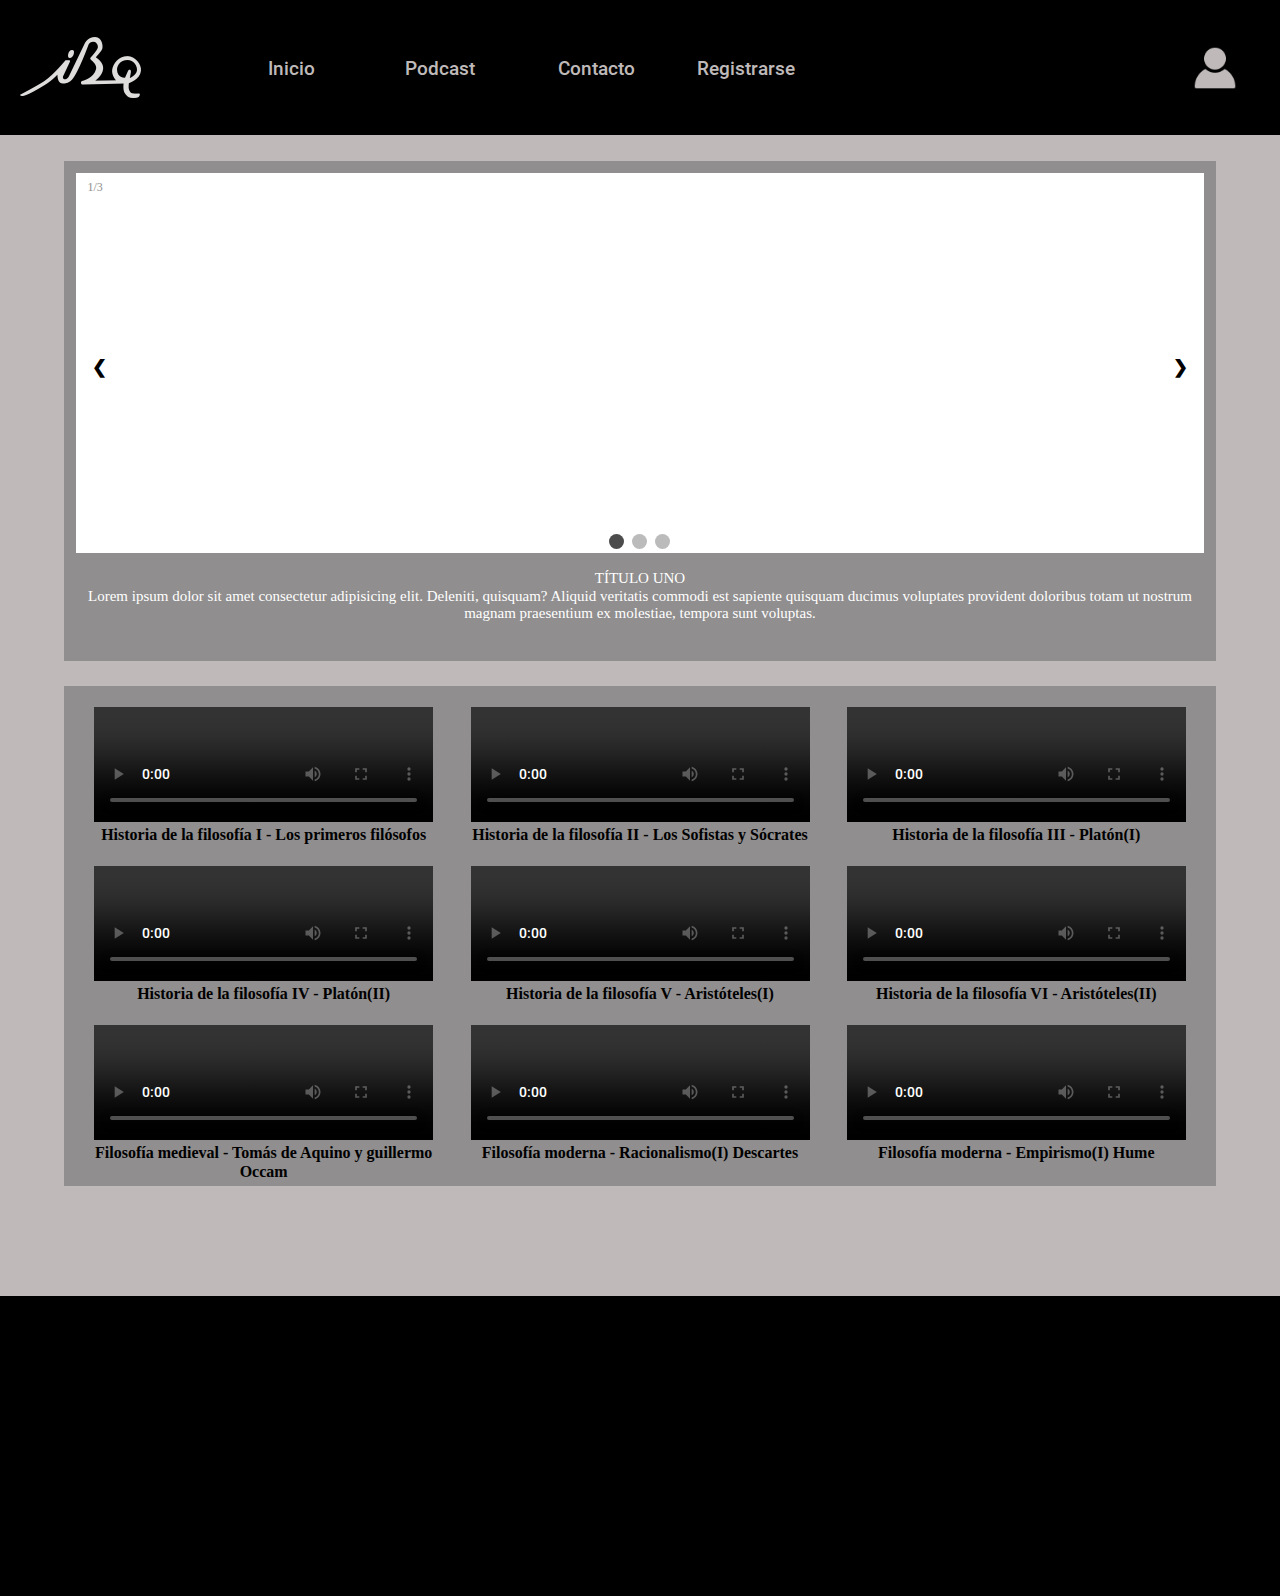
<file: FRONT/HTML/index.html>
<!DOCTYPE html>
<html lang="en">
<head>
    <meta charset="UTF-8">
    <meta http-equiv="X-UA-Compatible" content="IE=edge">
    <meta name="viewport" content="width=device-width, initial-scale=1.0">
    <title>Inicio</title>
    <link rel="stylesheet" href="../CSS/reset.css">
    <link rel="stylesheet" href="../CSS/body.css">
    <link rel="stylesheet" href="../CSS/fuentes.css">
    <link rel="stylesheet" href="../CSS/header.css">
    <link rel="stylesheet" href="../CSS/main.css">
    <link rel="stylesheet" href="../CSS/footer.css">
</head>
<body>
    <header>
        <div class="logo"></div>
        <nav class="barNav">
            <ul>
                <li><a href="#">Inicio</a></li>
                <li><a href="#">Podcast</a></li>
                <li><a href="#">Contacto</a></li>
                <li><a href="register.html">Registrarse</a></li>
            </ul>
        </nav>
        <a href="login.html"><div class="usuarioIcono"></div></a>
        </div>
        
    </header>
    
    <main>
        <section class="section">
            <div class="slider">
                <div class="mySlide imagenSlider">
                    <div class="numeroImagen">1/3</div>
                    <div class="textoImagen">TÍTULO UNO
                        <p class="parrafo">Lorem ipsum dolor sit amet consectetur adipisicing elit. Deleniti, quisquam? Aliquid veritatis commodi est sapiente quisquam ducimus voluptates provident doloribus totam ut nostrum magnam praesentium ex molestiae, tempora sunt voluptas.</p>
                    </div>
                </div>
                <div class="mySlide imagenSlider">
                    <div class="numeroImagen">2/3</div>
                    <div class="textoImagen">TÍTULO DOS
                        <p class="parrafo">Lorem ipsum dolor sit amet consectetur adipisicing elit. Nostrum animi nisi recusandae rem officiis reprehenderit, delectus mollitia id dignissimos odit voluptates sit temporibus voluptate ad, tenetur molestias dicta odio in assumenda facilis libero quos nam.</p>
                    </div>
                </div>
                <div class="mySlide imagenSlider">
                    <div class="numeroImagen">3/3</div>
                    <div class="textoImagen">TÍTULO TRES
                        <p class="parrafo">Lorem ipsum dolor sit amet consectetur adipisicing elit. Deleniti, quisquam? Aliquid veritatis commodi est sapiente quisquam ducimus voluptates provident doloribus totam ut nostrum magnam praesentium ex molestiae, tempora sunt voluptas.</p>
                    </div>
                </div>
                
                <a class="anterior" onclick="cambiarSlide(-1)" href="#">&#10094;</a>
                <a class="posterior" onclick="cambiarSlide(1)" href="#">&#10095;</a>

                <div class="mostrador">
                    <span class="punto" onclick="actualSlide(1)"></span>
                    <span class="punto" onclick="actualSlide(2)"></span>
                    <span class="punto" onclick="actualSlide(3)"></span>
                </div>
            </div>
        </section>
        <section>
            <div class="multimedia">
                <div class="video">
                    <video width="100%" height="80%" controls></video>
                    <h1>Historia de la filosofía I - Los primeros filósofos</h1>
                </div>
                <div class="video">
                    <video width="100%" height="80%" controls></video>
                    <h1>Historia de la filosofía II - Los Sofistas y Sócrates</h1>
                </div>
                <div class="video">
                    <video width="100%" height="80%" controls></video>
                    <h1>Historia de la filosofía III - Platón(I)</h1>
                </div>
                <div class="video">
                    <video width="100%" height="80%" controls></video>
                    <h1>Historia de la filosofía IV - Platón(II)</h1>
                </div>
                <div class="video">
                    <video width="100%" height="80%" controls></video>
                    <h1>Historia de la filosofía V - Aristóteles(I)</h1>
                </div>
                <div class="video">
                    <video width="100%" height="80%" controls></video>
                    <h1>Historia de la filosofía VI - Aristóteles(II)</h1>
                </div>
                <div class="video">
                    <video width="100%" height="80%" controls></video>
                    <h1>Filosofía medieval - Tomás de Aquino y guillermo Occam</h1>
                </div>
                <div class="video">
                    <video width="100%" height="80%" controls></video>
                    <h1>Filosofía moderna - Racionalismo(I) Descartes</h1>
                </div>
                <div class="video">
                    <video width="100%" height="80%" controls></video>
                    <h1>Filosofía moderna - Empirismo(I) Hume</h1>
                </div>
            </div>
        </section>
    </main>      
    <footer>
        
    </footer>   
    
    <script src="../JAVASCRIPT/main.js"></script>
</body>
</html>
</file>
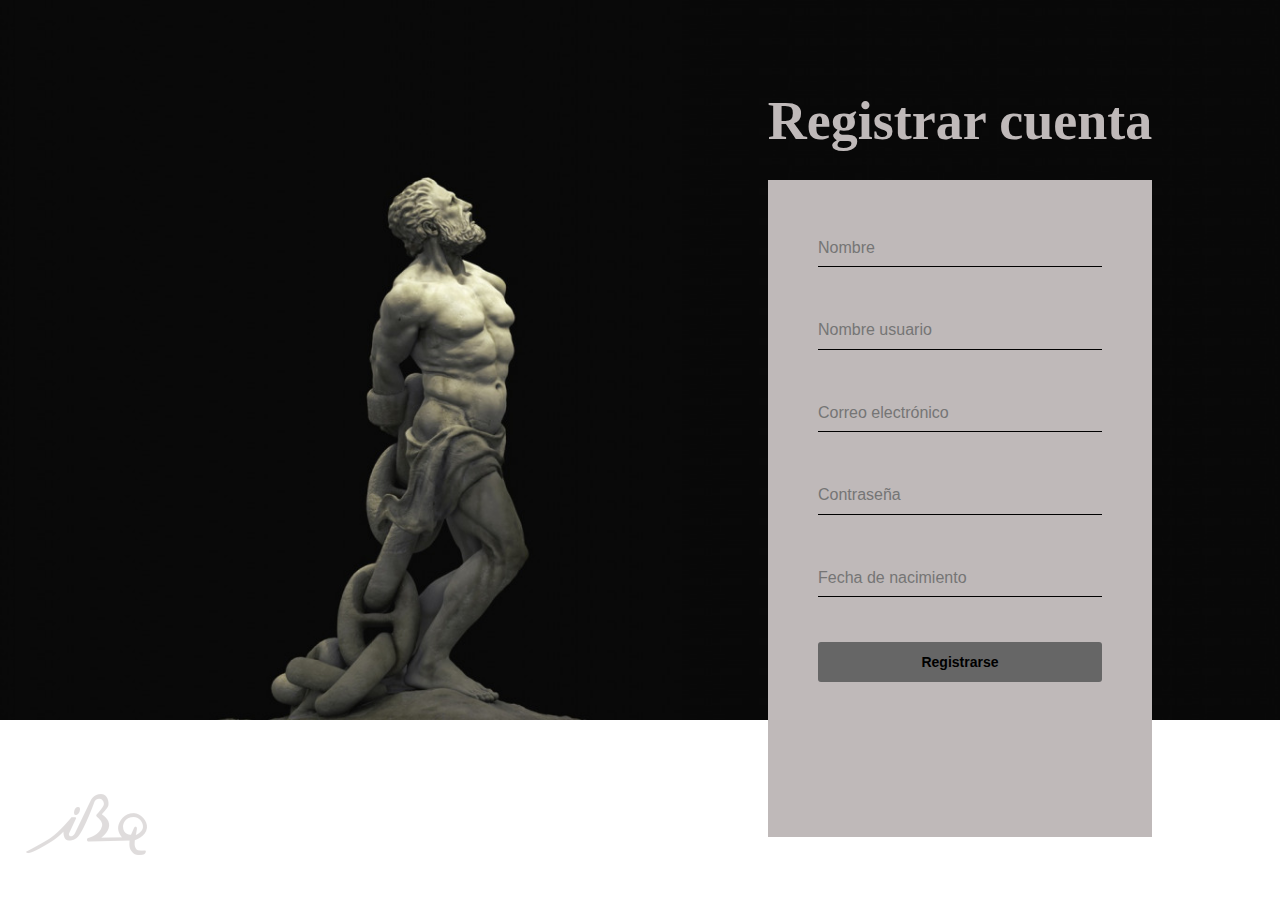
<file: Estructura Web/register.html>
<!DOCTYPE html>
<html lang="en">
<head>
    <meta charset="UTF-8">
    <meta http-equiv="X-UA-Compatible" content="IE=edge">
    <meta name="viewport" content="width=device-width, initial-scale=1.0">
    <title>Register</title>
    <link rel="stylesheet" href="CSS1/reset.css">
    <link rel="stylesheet" href="CSS1/register.css">
</head>
<body>
    <div class="logo"></div>
    <h1>Registrar cuenta</h1>
    <form action="#">
        <div class="input"><input type="text" placeholder="Nombre" name="nombre"></div>
        <div class="input"><input type="text" placeholder="Nombre usuario" name="usuario"></div>
        <div class="input"><input type="text" placeholder="Correo electrónico" name="email"></div>
        <div class="input"> <input type="password" placeholder="Contraseña" name="contrasena"></div>
        <div class="input"><input type="text" placeholder="Fecha de nacimiento" onfocus="(this.type = 'date')" id="date"></div>
        <input type="hidden" name="token" value="$token">
        <input class="button" type="button" value="Registrarse">
    </form>
</body>
</html>
</file>
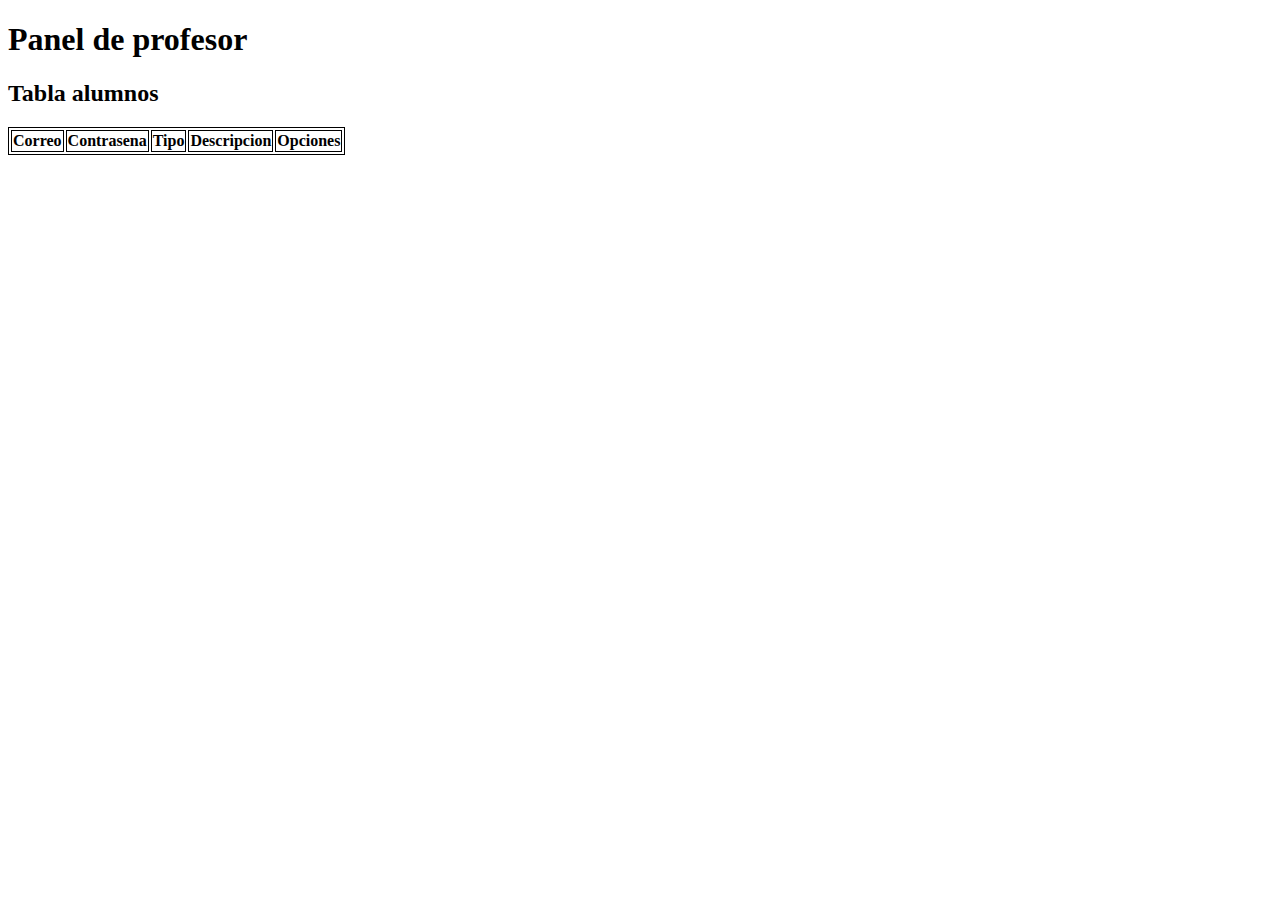
<file: Estructura_Web/panel_profesor.html>
<!DOCTYPE html>
<html lang="es">
<head>
    <meta charset="UTF-8">
    <meta http-equiv="X-UA-Compatible" content="IE=edge">
    <meta name="viewport" content="width=device-width, initial-scale=1.0">
    <title>Panel profesor</title>
    <style>
        #tablaAlumnos, tr, th, td{
            border: 1px solid black;
        }
        
        ul li{
            list-style-type: none;
        }
    </style>
</head>
<body>
    <h1>Panel de profesor</h1>
    <h2>Tabla alumnos</h2>
    <table id="tablaAlumnos">
        <tr>
            <th>Correo</th>
            <th>Contrasena</th>
            <th>Tipo</th>
            <th>Descripcion</th>
            <th>Opciones</th>
        </tr>
    </table>

    <script src="panel_profesor.js"></script>

</body>
</html>
</file>
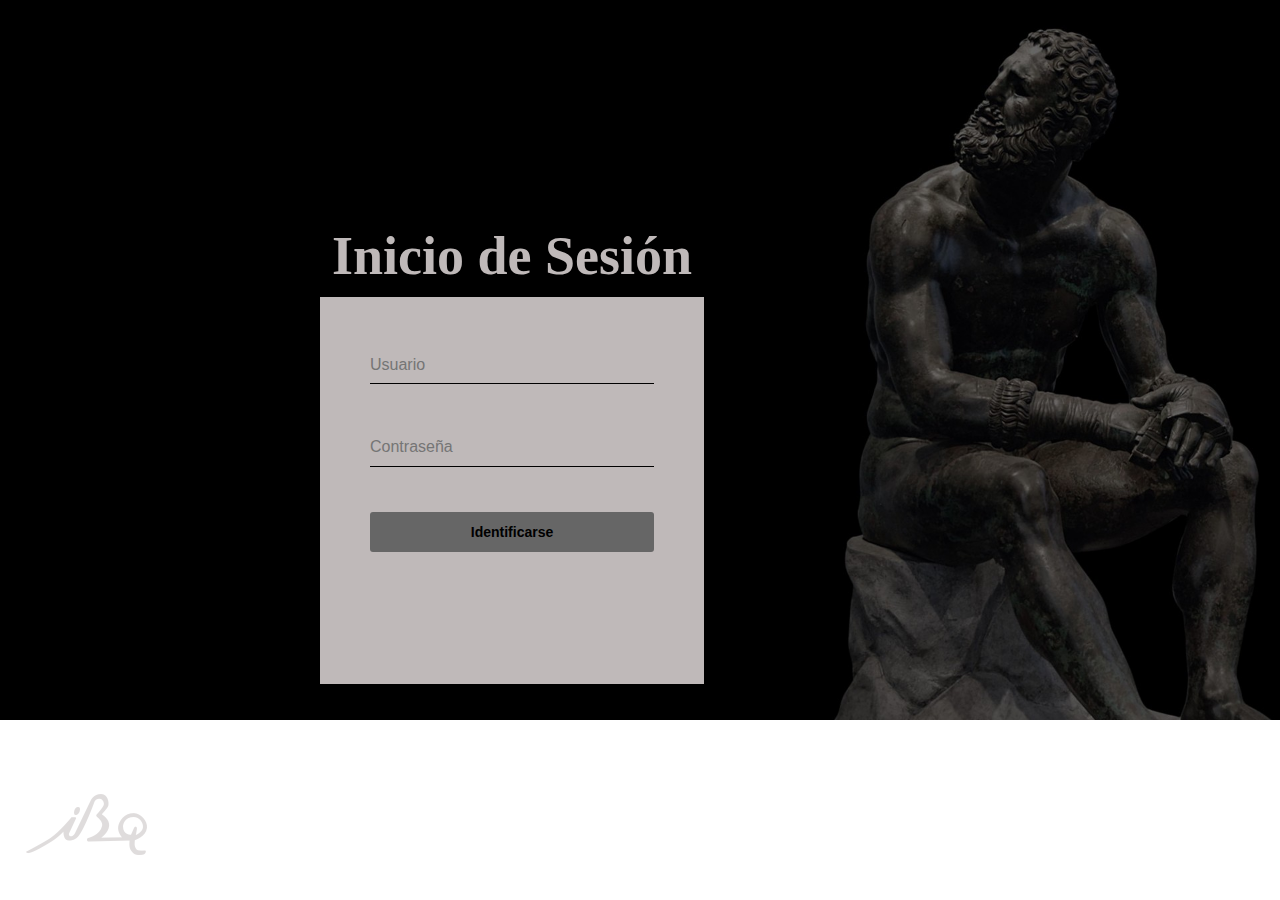
<file: FRONT/HTML/login.html>
<!DOCTYPE html>
<html lang="en">
<head>
    <meta charset="UTF-8">
    <meta http-equiv="X-UA-Compatible" content="IE=edge">
    <meta name="viewport" content="width=device-width, initial-scale=1.0">
    <title>Login</title>
    <link rel="stylesheet" href="../CSS/reset.css">
    <link rel="stylesheet" href="../CSS/login.css">
</head>
<body>
    <div class="logo"></div>
    <h1>Inicio de Sesión</h1>
    <form action="#">
        <div class="input"><input type="text" placeholder="Usuario" name="usuario"></div>
        <div class="input"> <input type="password" placeholder="Contraseña" name="contrasena"></div>
        <input type="hidden" name="token" value="$token">
        <input class="button" type="button" value="Identificarse">
    </form>
</body>
</html>
</file>
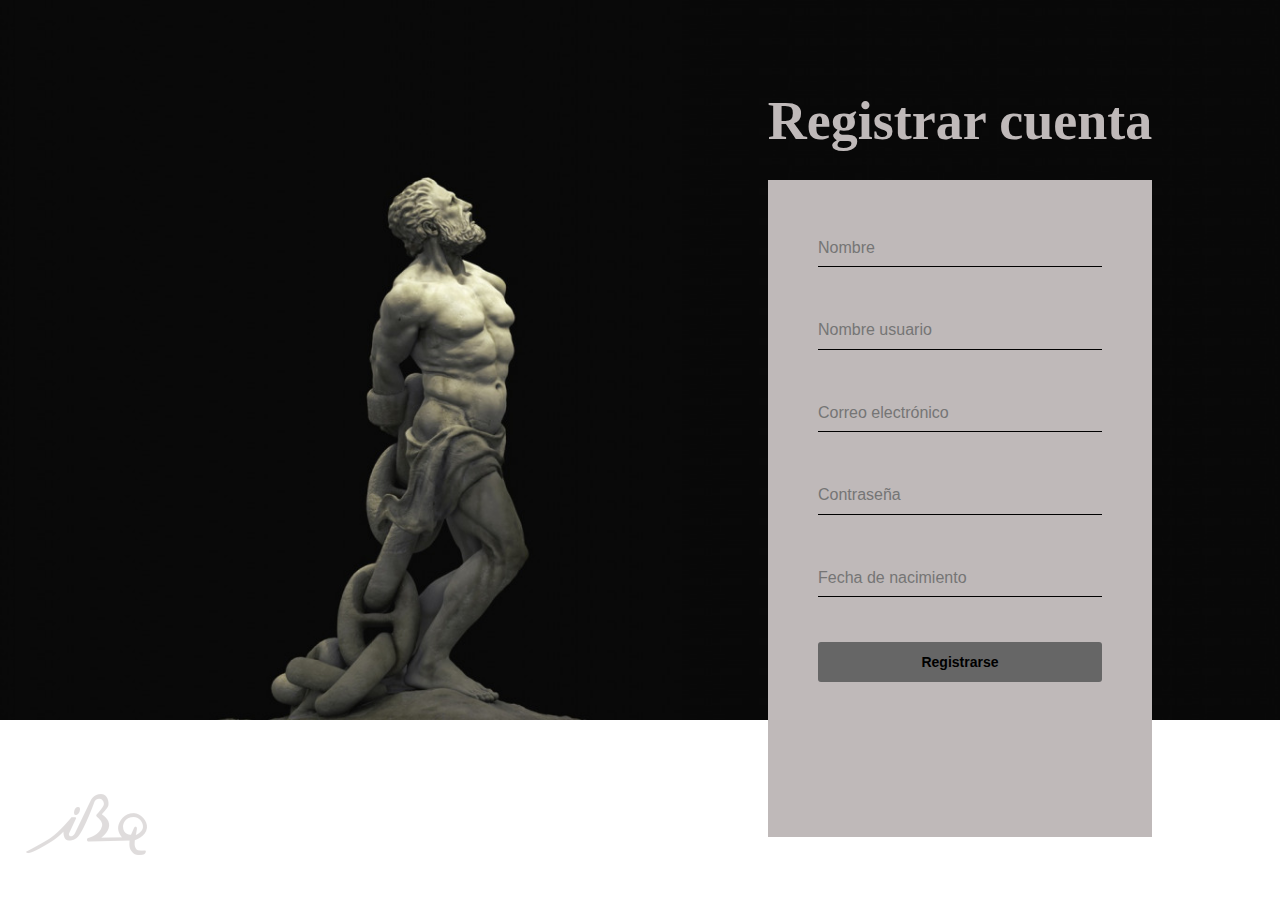
<file: FRONT/HTML/register.html>
<!DOCTYPE html>
<html lang="en">
<head>
    <meta charset="UTF-8">
    <meta http-equiv="X-UA-Compatible" content="IE=edge">
    <meta name="viewport" content="width=device-width, initial-scale=1.0">
    <title>Register</title>
    <link rel="stylesheet" href="../CSS/reset.css">
    <link rel="stylesheet" href="../CSS/register.css">
</head>
<body>
    <div class="logo"></div>
    <h1>Registrar cuenta</h1>
    <form action="#">
        <div class="input"><input type="text" placeholder="Nombre" name="nombre"></div>
        <div class="input"><input type="text" placeholder="Nombre usuario" name="usuario"></div>
        <div class="input"><input type="text" placeholder="Correo electrónico" name="email"></div>
        <div class="input"> <input type="password" placeholder="Contraseña" name="contrasena"></div>
        <div class="input"><input type="text" placeholder="Fecha de nacimiento" onfocus="(this.type = 'date')" id="date"></div>
        <input type="hidden" name="token" value="$token">
        <input class="button" type="button" value="Registrarse">
    </form>
</body>
</html>
</file>
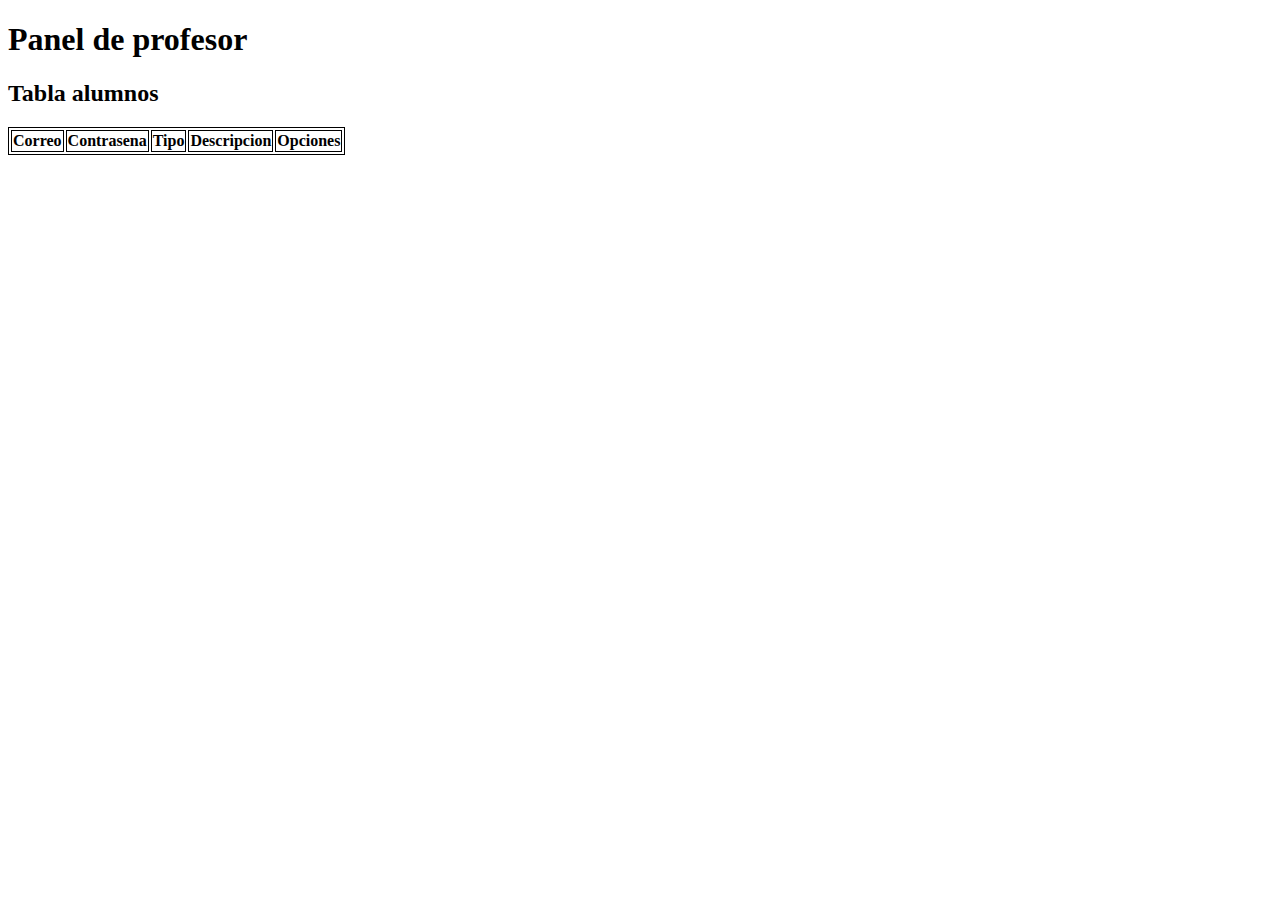
<file: vista/Estructura Web/panelProfesor.html>
<!DOCTYPE html>
<html lang="es">
<head>
    <meta charset="UTF-8">
    <meta http-equiv="X-UA-Compatible" content="IE=edge">
    <meta name="viewport" content="width=device-width, initial-scale=1.0">
    <title>Panel profesor</title>
    <style>
        #tablaAlumnos, tr, th, td{
            border: 1px solid black;
        }
        
        ul li{
            list-style-type: none;
        }
    </style>
</head>
<body>
    <h1>Panel de profesor</h1>
    <h2>Tabla alumnos</h2>
    <table id="tablaAlumnos">
        <tr>
            <th>Correo</th>
            <th>Contrasena</th>
            <th>Tipo</th>
            <th>Descripcion</th>
            <th>Opciones</th>
        </tr>
    </table>

    <script src="./panelProfesor.js"></script>

</body>
</html>
</file>
<file: FRONT/CSS/body.css>
body {
    background-color: #bfb9b9;
    position: relative;
}
</file>
<file: FRONT/CSS/fuentes.css>
@font-face {
    font-family: Roboto;
    src: url(fonts/Roboto/Roboto-Medium.ttf);
}
</file>
<file: FRONT/CSS/header.css>
header {
    background: #000000;
    width: 100%;
    height: 15vh;   
    display: flex;     
    align-items: center;
    position: fixed;
    top: 0;
    z-index: 1000;
}

header a{
    position: absolute;
    right: 20px;
}

.logo {
    background-image: url(../img/logoIBQ.jpg);
    width: 121px;
    height: 61px;
    margin-left: 20px;
    margin-right: 50px;
}
.usuarioIcono {
    background-image: url(../img/acceso.png);
    background-size: 50px 50px;
    height: 50px;
    width: 50px;
    margin-right: 20px;
}
.barNav {
    width: 50%;
    margin-right: 100px;
    position: relative;
    font-size: 1.2em;
}

.barNav ul {
    display: inline-block;
    height: 10vh;
    width: 100%;
    display: flex;
    justify-content: space-around;
    align-items: center;
}

.barNav ul li{
    float: left;
    width: 20%;
    height: 20px;
    text-align: center;
    margin-right: 0;
    position: relative;
}
.barNav ul li a{
    color: #bfb9b9;
    font-family: Roboto, Arial, Helvetica, sans-serif;
}

.barNav ul li::before {
    content: "";
    height: 3px;
    width: 0%;
    background-color: #bfb9b9;
    position: absolute;
    left: 0;
    bottom: -10px;
    transition: 0.4s ease-out;
}
.barNav ul li:hover::before{
    width: 100%;
}
</file>
<file: FRONT/CSS/main.css>
main {
    width: 100%;
    height: 1000px;
    position: relative;
    top: 15vh;
}

section {
    background-color: #908e8e;
    width: 90%;
    height: 50%;
    padding-top: 1%;
    margin: 2% 5%;
}

.slider {
    width: 98%;
    height: 78%;
    margin:auto;
    background-color: white;
    /*background-image: url();*/
    position: relative;
}

.mySlide {
    display: none;
}

.anterior, .posterior {
    cursor: pointer;
    position: absolute;
    top: 50%;
    width: auto;
    margin-top: -22px;
    padding: 16px;
    color: black;
    font-weight: bold;
    font-size: 18px;
    transition: 0.6 ease;
    border-radius: 0 3px 3px 0;
    user-select: none;
}

.posterior {
    right: 0;
    border-radius: 0 3px 3px 0;
}

.anterior:hover, .posterior:hover {
    background-color: rgb(0,0,0,0.8);
}

.textoImagen {
    color:white;
    font-size: 15px;
    padding: 8px 12px;
    position: absolute;
    bottom: -16vh;
    width: 100%;
    text-align: center;
    height: 15vh;
}



.numeroImagen {
    color: #908e8e;
    font-size: 12px;
    padding: 8px 12px;
    position: absolute;
    top: 0;
}

.mostrador {
    text-align: center;
    position: absolute;
    width: 100%;
    bottom: 0;
}

.punto {
    cursor: pointer;
    height: 15px;
    width: 15px;
    margin: 0 2px;
    background-color: #bbb;
    border-radius: 50%;
    display: inline-block;
    transition: background-color 0.6s ease;
}

.active, .punto:hover {
    background-color: #4d4c4c;
}

.imagenSlider {
    animation-name: imagenSlider;
    animation-duration: 1.5s;
}

@keyframes imagenSlider{
    from {opacity: .4}
    to {opacity: 1}
}

.multimedia {
    width: 98%;
    height: 98%;
    margin: auto;
    display: flex;
    flex-wrap: wrap;
    justify-content: space-around;
    align-items: center;
}
.video {
    width: 30%;
    height: 30%;
}

.video h1{
    text-align: center;
}
</file>
<file: FRONT/CSS/footer.css>
footer {
    width: 100%;
    height: 300px;
    background-color:#000 ;
    position: relative;
    top: 30vh;
}
</file>
<file: Estructura Web/CSS1/register.css>
/*
    Colores usados en la página
    #bfb9b9 gris claro
    #908e8e gris menos claro
    #666 gris oscuro
    #000 negro
*/

html, body {
    width: 100vw;
    height: 100vh;
}
body{
    background-image: url(../../img/griego.jpg);
    
    background-size: 100%;
    background-repeat: no-repeat;
}

.logo {
    background-image: url(../../img/logoIBQ.jpg);
    position: absolute;
    bottom: 5vh;
    left: 2vw;
    width: 121px;
    height: 61px;           
}


h1 {
    font-weight: bold;
    width: 50vw;
    height: 10vh;
    font-size: 6vh;
    display: inline-block;
    position: absolute;
    top: 10vh;
    right: 0;
    text-align: center;
    color: #bfb9b9;
}

form {
    background-color: #bfb9b9;
    width: 30vw;
    height: 73vh;
    position: absolute;
    top: 20vh;
    right: 10vw;
    padding: 50px;
}

p {
    text-align: center;
    margin-top: 5vh;
}


.button {
    line-height: 40px;
    display: inline-block;
    padding: 0 25px;
    cursor: pointer;
    color: #000000;
    font-family: roboto,Arial, Helvetica, sans-serif;
    transition:all 1s;
    font-size: 14px;
    font-weight: 700;
    background-color: #666;
    border-radius: 3px;
}

.button:hover {
    background-color: #908e8e;
    transition: all 1s;
}

.input {
    border-bottom: 1px solid black;
    margin-bottom: 5vh;
}

input{
    width: 100%;
    border: none;
    padding: 9px 0;
    color: #666;
    font-size: 16px;
    font-weight: 500;
    background-color: #bfb9b9 ;
    outline: none;
}
</file>
<file: FRONT/CSS/login.css>
/*
    Colores usados en la página
    #bfb9b9 gris claro
    #908e8e gris menos claro
    #666 gris oscuro
    #000 negro
*/

html, body {
    width: 100vw;
    height: 100vh;
}
body{
    background-image: url(../img/Boxer\ of\ Quirinal.jpg);
    
    background-size: 100%;
    background-repeat: no-repeat;
}

.logo {
    background-image: url(../img/logoIBQ.jpg);
    position: absolute;
    bottom: 5vh;
    left: 2vw;
    width: 121px;
    height: 61px;           
}


h1 {
    font-weight: bold;
    width: 50vw;
    height: 10vh;
    font-size: 6vh;
    display: inline-block;
    position: absolute;
    top: 25vh;
    left: 15vw;
    text-align: center;
    color: #bfb9b9;
}

form {
    background-color: #bfb9b9;
    width: 30vw;
    height: 43vh;
    position: absolute;
    top: 33vh;
    left: 25vw;
    padding: 50px;
}

p {
    text-align: center;
    margin-top: 5vh;
}


.button {
    line-height: 40px;
    display: inline-block;
    padding: 0 25px;
    cursor: pointer;
    color: #000000;
    font-family: roboto,Arial, Helvetica, sans-serif;
    transition:all 1s;
    font-size: 14px;
    font-weight: 700;
    background-color: #666;
    border-radius: 3px;
}

.button:hover {
    background-color: #908e8e;
    transition: all 1s;
}

.input {
    border-bottom: 1px solid black;
    margin-bottom: 5vh;
}

input{
    width: 100%;
    border: none;
    padding: 9px 0;
    color: #666;
    font-size: 16px;
    font-weight: 500;
    background-color: #bfb9b9 ;
    outline: none;
}
</file>
<file: FRONT/CSS/register.css>
/*
    Colores usados en la página
    #bfb9b9 gris claro
    #908e8e gris menos claro
    #666 gris oscuro
    #000 negro
*/

html, body {
    width: 100vw;
    height: 100vh;
}
body{
    background-image: url(../img/griego.jpg);
    
    background-size: 100%;
    background-repeat: no-repeat;
}

.logo {
    background-image: url(../img/logoIBQ.jpg);
    position: absolute;
    bottom: 5vh;
    left: 2vw;
    width: 121px;
    height: 61px;           
}


h1 {
    font-weight: bold;
    width: 50vw;
    height: 10vh;
    font-size: 6vh;
    display: inline-block;
    position: absolute;
    top: 10vh;
    right: 0;
    text-align: center;
    color: #bfb9b9;
}

form {
    background-color: #bfb9b9;
    width: 30vw;
    height: 73vh;
    position: absolute;
    top: 20vh;
    right: 10vw;
    padding: 50px;
}

p {
    text-align: center;
    margin-top: 5vh;
}


.button {
    line-height: 40px;
    display: inline-block;
    padding: 0 25px;
    cursor: pointer;
    color: #000000;
    font-family: roboto,Arial, Helvetica, sans-serif;
    transition:all 1s;
    font-size: 14px;
    font-weight: 700;
    background-color: #666;
    border-radius: 3px;
}

.button:hover {
    background-color: #908e8e;
    transition: all 1s;
}

.input {
    border-bottom: 1px solid black;
    margin-bottom: 5vh;
}

input{
    width: 100%;
    border: none;
    padding: 9px 0;
    color: #666;
    font-size: 16px;
    font-weight: 500;
    background-color: #bfb9b9 ;
    outline: none;
}
</file>
